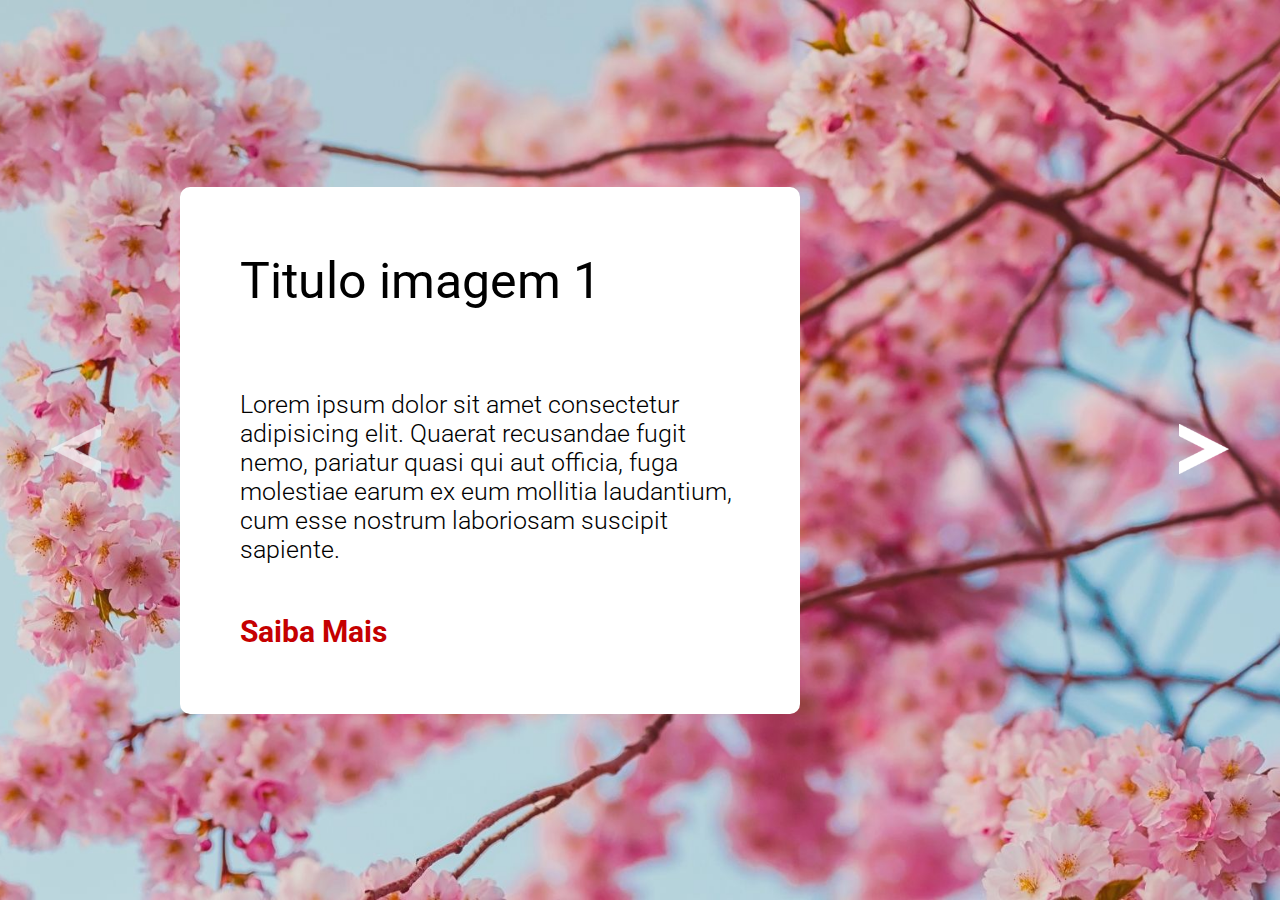
<file: index.html>
<!DOCTYPE html>
<html lang="en">

<head>
    <meta charset="UTF-8">
    <meta name="viewport" content="width=device-width, initial-scale=1.0">
    <title>Document</title>
    <link rel="stylesheet" href="./src/css/style.css">
    <link rel="stylesheet" href="../src/css/reset.css">
    <link rel="preconnect" href="https://fonts.googleapis.com">
    <link rel="preconnect" href="https://fonts.gstatic.com" crossorigin>
    <link
        href="https://fonts.googleapis.com/css2?family=Roboto:ital,wght@0,100;0,300;0,400;0,500;0,700;0,900;1,100;1,300;1,400;1,500;1,700;1,900&display=swap"
        rel="stylesheet">
</head>

<body>
    <div class="imagens-slider">
        <a href="#" id="seta-voltar" class="seta-voltar opacidade">
            <img class="imagem-seta" src="./src/img/seta.png" alt="seta voltar">
        </a>

        <div class="slide slide-rosa mostrar">
            <div class="conteudo">
                <h2 class="titulo">Titulo imagem 1</h2>
                <p class="texto">Lorem ipsum dolor sit amet consectetur adipisicing elit. Quaerat recusandae fugit nemo,
                    pariatur
                    quasi qui aut officia, fuga molestiae earum ex eum mollitia laudantium, cum esse nostrum laboriosam
                    suscipit sapiente.</p>

                    <a href="#" class="botao rosa">Saiba Mais</a>
            </div>

        </div>
        <div class="slide slide-verde">
            <div class="conteudo">
                <h2 class="titulo">Titulo imagem 2</h2>
                <p class="texto">Lorem ipsum dolor sit amet consectetur adipisicing elit. Quaerat recusandae fugit nemo,
                    pariatur
                    quasi qui aut officia, fuga molestiae earum ex eum mollitia laudantium, cum esse nostrum laboriosam
                    suscipit sapiente.</p>

                    <a href="#" class="botao verde">Saiba Mais</a>
            </div>

        </div>

        <div class="slide slide-laranja">
            <div class="conteudo">
                <h2 class="titulo">Titulo imagem 3</h2>
                <p class="texto">Lorem ipsum dolor sit amet consectetur adipisicing elit. Quaerat recusandae fugit nemo,
                    pariatur
                    quasi qui aut officia, fuga molestiae earum ex eum mollitia laudantium, cum esse nostrum laboriosam
                    suscipit sapiente.</p>

                    <a href="#" class="botao laranja">Saiba Mais</a>
            </div>

        </div>

        <div class="slide slide-azul">
            <div class="conteudo">
                <h2 class="titulo">Titulo imagem 4</h2>
                <p class="texto">Lorem ipsum dolor sit amet consectetur adipisicing elit. Quaerat recusandae fugit nemo,
                    pariatur
                    quasi qui aut officia, fuga molestiae earum ex eum mollitia laudantium, cum esse nostrum laboriosam
                    suscipit sapiente.</p>

                    <a href="#" class="botao azul">Saiba Mais</a>
            </div>

        </div>

        <a href="#" id="seta-avancar" class="seta-avancar ">
            <img src="./src/img/seta.png"  class="imagem-seta" alt="seta avançar">
        </a>


    </div>

    <script src="./src/js/index.js"></script>
</body>

</html>
</file>
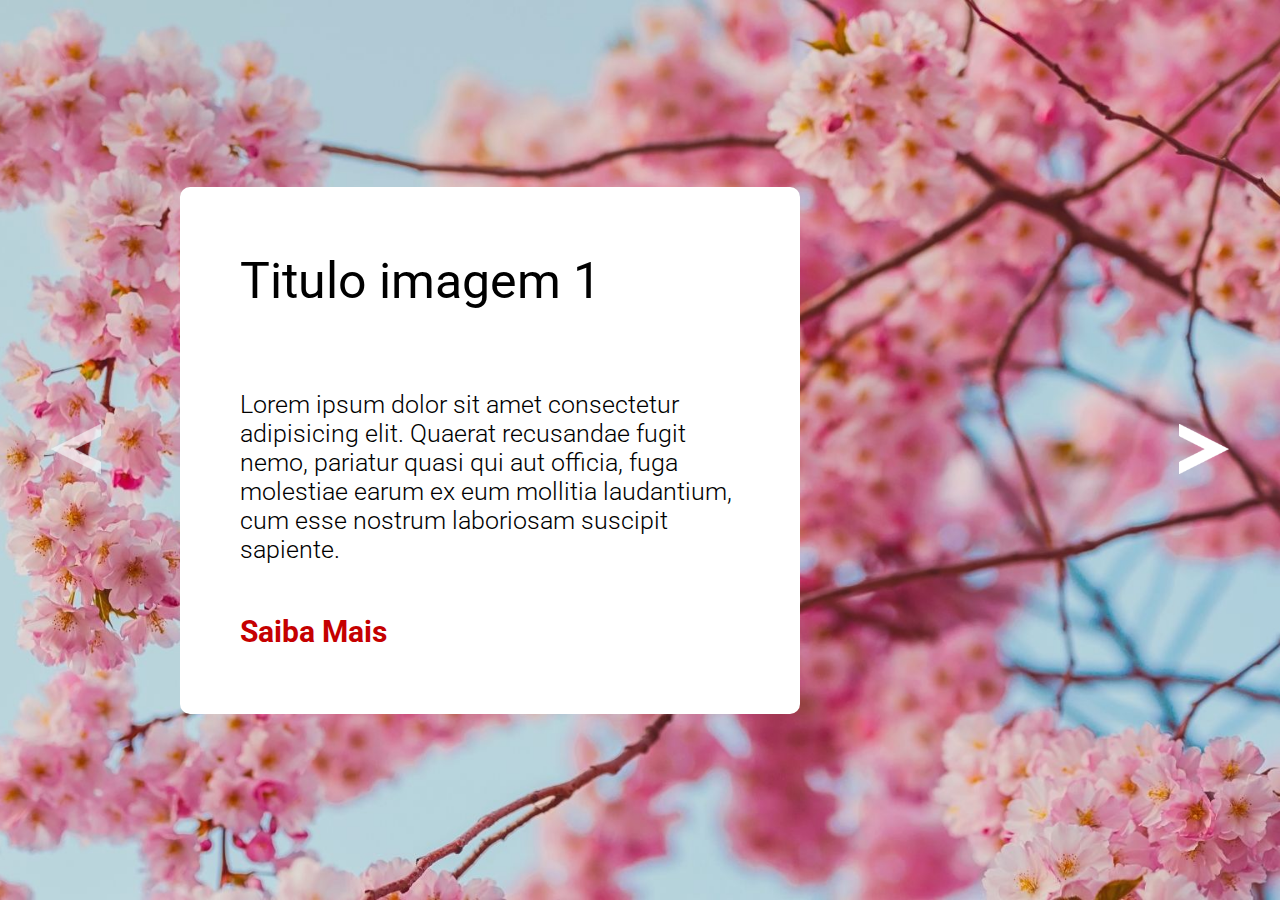
<file: src/index.html>
<!DOCTYPE html>
<html lang="en">

<head>
    <meta charset="UTF-8">
    <meta name="viewport" content="width=device-width, initial-scale=1.0">
    <title>Document</title>
    <link rel="stylesheet" href="../src/css/style.css">
    <link rel="stylesheet" href="../src/css/reset.css">
    <link rel="preconnect" href="https://fonts.googleapis.com">
    <link rel="preconnect" href="https://fonts.gstatic.com" crossorigin>
    <link
        href="https://fonts.googleapis.com/css2?family=Roboto:ital,wght@0,100;0,300;0,400;0,500;0,700;0,900;1,100;1,300;1,400;1,500;1,700;1,900&display=swap"
        rel="stylesheet">
</head>

<body>
    <div class="imagens-slider">
        <a href="#" id="seta-voltar" class="seta-voltar opacidade">
            <img class="imagem-seta" src="../src/img/seta.png" alt="seta voltar">
        </a>

        <div class="slide slide-rosa mostrar">
            <div class="conteudo">
                <h2 class="titulo">Titulo imagem 1</h2>
                <p class="texto">Lorem ipsum dolor sit amet consectetur adipisicing elit. Quaerat recusandae fugit nemo,
                    pariatur
                    quasi qui aut officia, fuga molestiae earum ex eum mollitia laudantium, cum esse nostrum laboriosam
                    suscipit sapiente.</p>

                    <a href="#" class="botao rosa">Saiba Mais</a>
            </div>

        </div>
        <div class="slide slide-verde">
            <div class="conteudo">
                <h2 class="titulo">Titulo imagem 2</h2>
                <p class="texto">Lorem ipsum dolor sit amet consectetur adipisicing elit. Quaerat recusandae fugit nemo,
                    pariatur
                    quasi qui aut officia, fuga molestiae earum ex eum mollitia laudantium, cum esse nostrum laboriosam
                    suscipit sapiente.</p>

                    <a href="#" class="botao verde">Saiba Mais</a>
            </div>

        </div>

        <div class="slide slide-laranja">
            <div class="conteudo">
                <h2 class="titulo">Titulo imagem 3</h2>
                <p class="texto">Lorem ipsum dolor sit amet consectetur adipisicing elit. Quaerat recusandae fugit nemo,
                    pariatur
                    quasi qui aut officia, fuga molestiae earum ex eum mollitia laudantium, cum esse nostrum laboriosam
                    suscipit sapiente.</p>

                    <a href="#" class="botao laranja">Saiba Mais</a>
            </div>

        </div>

        <div class="slide slide-azul">
            <div class="conteudo">
                <h2 class="titulo">Titulo imagem 4</h2>
                <p class="texto">Lorem ipsum dolor sit amet consectetur adipisicing elit. Quaerat recusandae fugit nemo,
                    pariatur
                    quasi qui aut officia, fuga molestiae earum ex eum mollitia laudantium, cum esse nostrum laboriosam
                    suscipit sapiente.</p>

                    <a href="#" class="botao azul">Saiba Mais</a>
            </div>

        </div>

        <a href="#" id="seta-avancar" class="seta-avancar ">
            <img src="../src/img/seta.png"  class="imagem-seta" alt="seta avançar">
        </a>


    </div>

    <script src="./js/index.js"></script>
</body>

</html>
</file>
<file: src/css/style.css>
.imagens-slider{
    position: relative;
    height: 100vh;
    display: flex;
    align-items: center;
    
   
}

.imagens-slider .slide{
    background-repeat: no-repeat;
    background-size: cover;
    background-position: center;
    width: 100vw;
    height: 100%;
    position: absolute;
    opacity: 0;
    transition: 0.5s ease-out;
    font-size: 20px;
    display: flex;
    align-items: center;
}

.imagens-slider .slide.mostrar{
    opacity: 1;
}

.slide-rosa {
    background-image: url(../img/slide-rosa.jpg);
}

.slide-verde{
    background-image: url(../img/slide-verde.jpg);
}

.slide-laranja{
    background-image: url(../img/slide-laranja.jpg);
}

.slide-azul{
    background-image: url(../img/slide-azul.jpg);
}

.seta-voltar, .seta-avancar{
    position: absolute;
    z-index: 1;
}

.seta-voltar{
    left: 4%;
    transform: rotateY(180deg);
}

.seta-avancar{
    right: 4%;
}

.seta-voltar .imagem-seta, .seta-avancar .imagem-seta{
    width: 50px;
    height: 50px;
}

.opacidade{
    opacity: 0.6;
    cursor: default;
}

.conteudo{
    background-color: #fff;
    margin-left: 180px;
    padding: 65px 60px;
    width: 620px;
    border-radius: 10px;
}

.conteudo .titulo{
    margin-bottom: 80px;
    font-size: 5rem;
    font-weight: 400;
}

.conteudo .texto{
    font-size: 2.5rem;
    font-weight: 300;
    margin-bottom: 50px;
}

.conteudo .botao{
    font-size: 3rem;
    font-weight: 700;
}

.botao.rosa{
    color: #C50000;
}

.botao.verde{
    color: #D9DD10;
}

.botao.laranja{
    color: #A63A17;
}

.botao.azul{
    color: #10ACDD;
}
</file>
